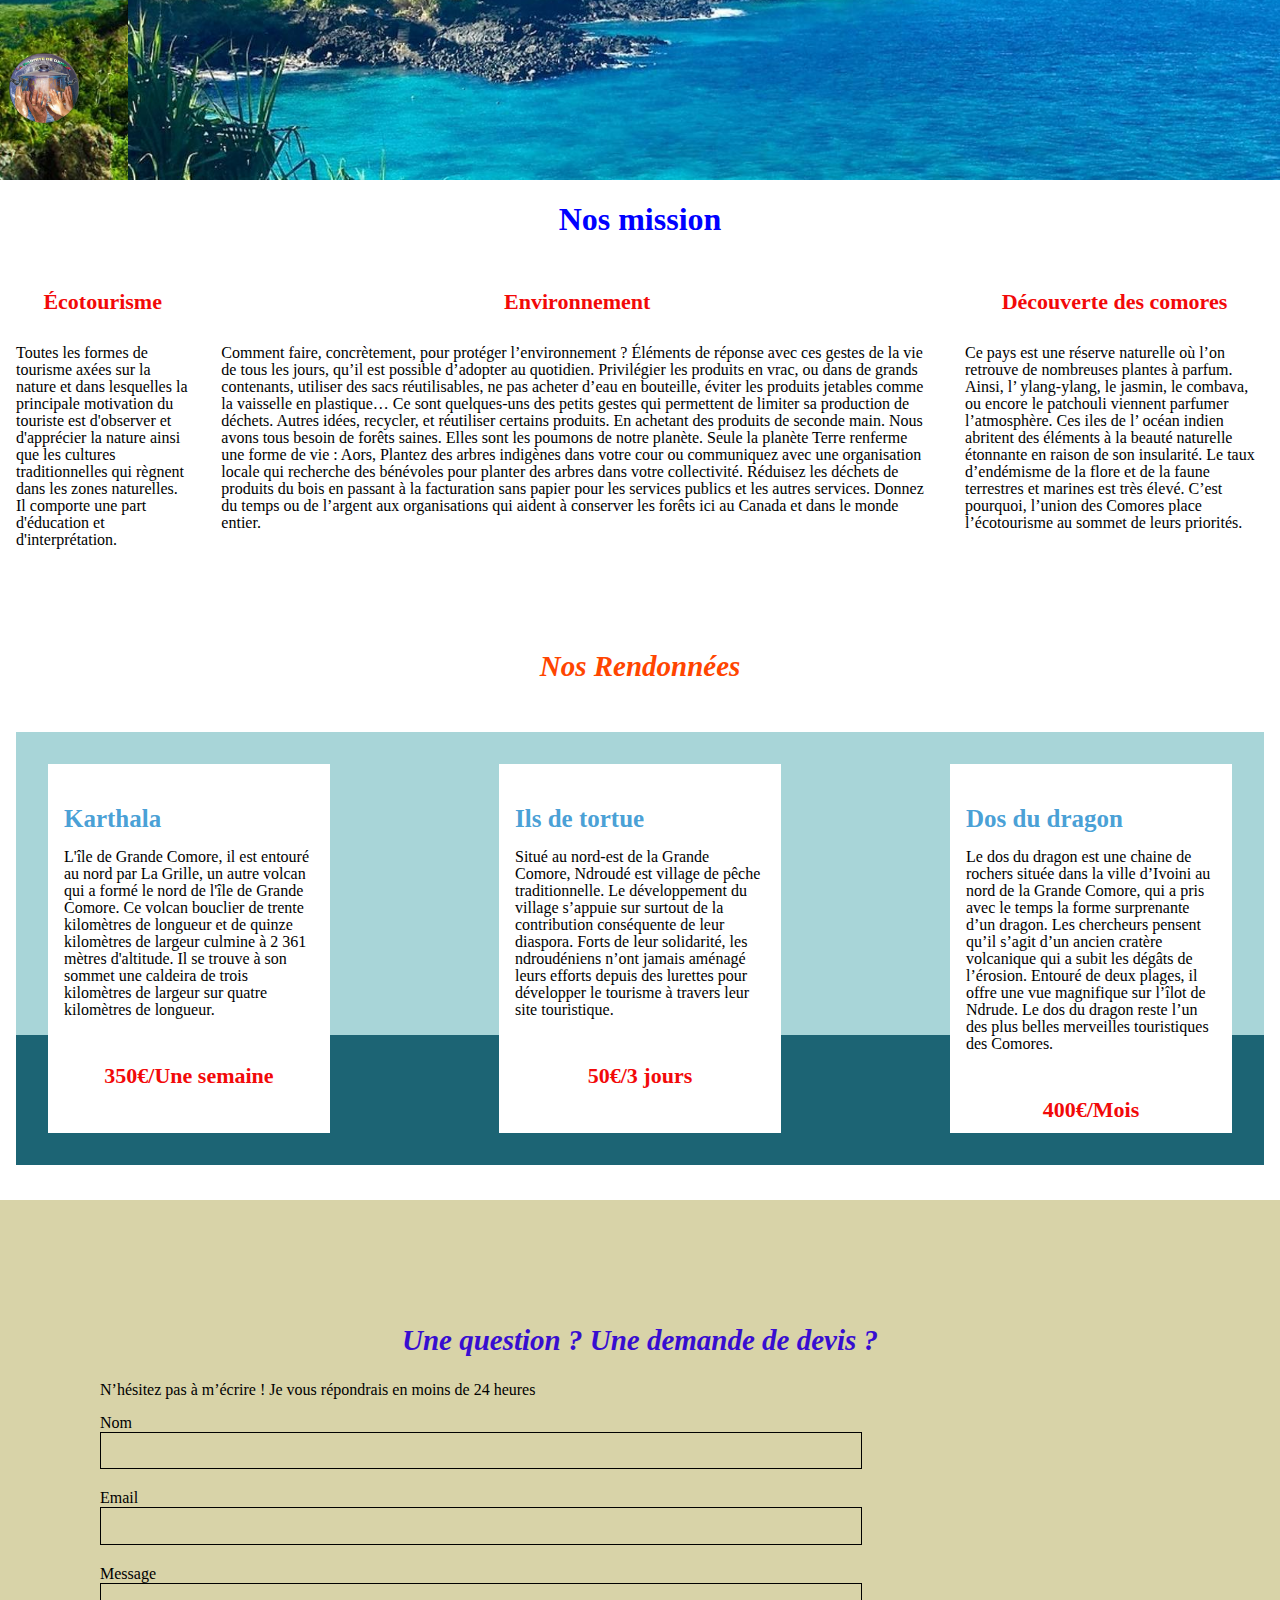
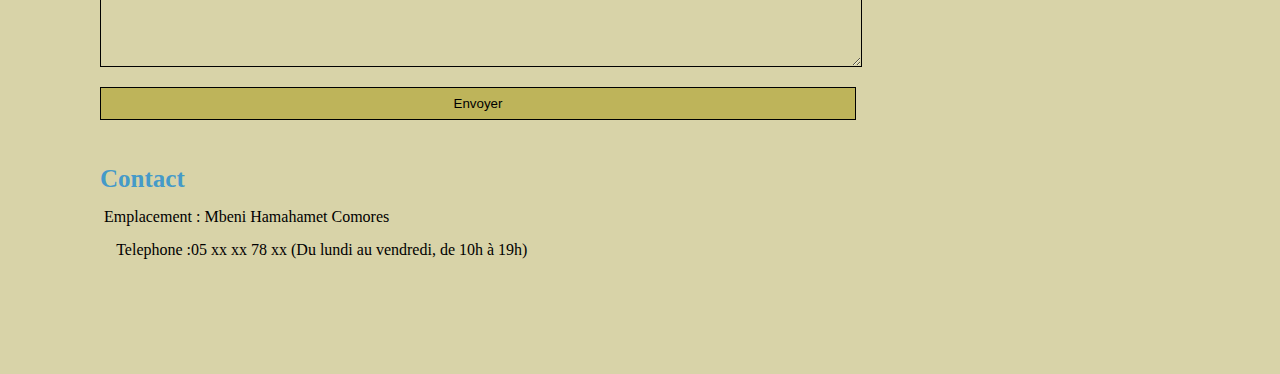
<file: Activite.html>
<!DOCTYPE html>
<html lang="fr">
<head>
    <meta charset="UTF-8">
    <meta http-equiv="X-UA-Compatible" content="IE=edge">
    <meta name="viewport" content="width=device-width, initial-scale=1.0">
    <link rel="stylesheet" href="./assets/style.css">
    <link rel="stylesheet" href="https://use.fontawesome.com/releases/v5.15.4/css/all.css" />
    <link rel="preconnect" href="https://fonts.gstatic.com/" crossorigin>
    <link href="https://fonts.googleapis.com/css2?family=Roboto:wght@300;400;500;700&family=Shrikhand&display=swap" rel="stylesheet">
    <title>Equipe</title>
</head>
<body>
    <header>
        <a href="index.html">
            <img src="./assets/images/marmit.jpg" alt="la marmite logo">
        </a>
        <div>
            <div style="background-image: url('./assets/images/slideshow/falese2.jpg'); background-size: cover; background-position: center; background-repeat: no-repeat; width: 90vw; height: 20vh;"></div>
        </div>
    </header>
    <div class="background">
        <h1>Nos mission</h1>
        <div class="directionRow">
            <article>
               <h4>Écotourisme</h4>
               <p>Toutes les formes de tourisme axées sur la nature et dans lesquelles la principale motivation du touriste est d'observer et d'apprécier la nature ainsi que les cultures traditionnelles qui règnent dans les zones naturelles. 
                 Il comporte une part d'éducation et d'interprétation.
               </p>
           </article>
           <article>
              <h4>Environnement</h4>
              <p>
                Comment faire, concrètement, pour protéger l’environnement ? Éléments de réponse avec ces gestes de la vie de tous les jours, qu’il est possible d’adopter au quotidien.
                Privilégier les produits en vrac, ou dans de grands contenants, utiliser des sacs réutilisables, ne pas acheter d’eau en bouteille, éviter les produits jetables comme la vaisselle en plastique… Ce sont quelques-uns des petits gestes qui permettent de limiter sa production de déchets. Autres idées, recycler, et réutiliser certains produits. 
                En achetant des produits de seconde main.

				Nous avons tous besoin de forêts saines. Elles sont les poumons de notre planète.

                 Seule la planète Terre renferme une forme de vie : Aors,

                       Plantez des arbres indigènes dans votre cour ou communiquez avec une organisation locale qui recherche des bénévoles pour planter des arbres dans votre collectivité.
                       Réduisez les déchets de produits du bois en passant à la facturation sans papier pour les services publics et les autres services.
                        Donnez du temps ou de l’argent aux organisations qui aident à conserver les forêts ici au Canada et dans le monde entier.
              </p>
           </article>
		   <article>
			  <h4>Découverte des comores</h4>
                <p>
					Ce pays est une réserve naturelle où l’on retrouve de nombreuses plantes à parfum. Ainsi, l’ ylang-ylang, le jasmin, le combava, ou encore le patchouli viennent parfumer l’atmosphère.
					Ces iles de l’ océan indien abritent des éléments à la beauté naturelle étonnante en raison de son insularité. Le taux d’endémisme de la flore et de la faune terrestres et marines est très élevé. C’est pourquoi, l’union des Comores place l’écotourisme au sommet de leurs priorités.
				</p>
		    </article>
        </div>
        <!-- <section>
            <div class="slider">
            <div class="slide active"><img src="./assets/images/slideshow/montagne.jfif" alt="Banner  asso"></div>
            <div class="slide"><img src="./assets/images/slideshow/AnimalA.jfif" alt="Banner  asso"></div>
            <div class="slide"><img src="./assets/images/slideshow/AnimalB.jfif" alt="Banner  asso"></div>
            <div class="slide"><img src="./assets/images/slideshow/lac.jfif" alt="Banner  asso"></div>
            <div class="slide"><img src="./assets/images/slideshow/ileau.jfif" alt="Banner  asso"></div>
            <div class="slide"><img src="./assets/images/slideshow/iles.jfif" alt="Banner  asso"></div>
        </section> -->
    </div>
   
        <h5>Nos Rendonnées</h5>
    <article>
        <div id="services">
			<div class="container">
				<div class="service">
					<div class="service__description">
						<h3>Karthala</h3>
						<p>L'île de Grande Comore, il est entouré au nord par La Grille, un autre volcan qui a formé le nord de l'île de Grande Comore.
                         Ce volcan bouclier de trente kilomètres de longueur et de quinze kilomètres de largeur culmine à 2 361 mètres d'altitude. Il se trouve à son sommet une caldeira de trois kilomètres de largeur sur quatre kilomètres de longueur.
						</p>
					</div>
					<div class="service__price">
						<h4>350€/Une semaine</h4>
					</div>

				</div>
				<div class="service">
					<div class="service__description">
						<h3>Ils de tortue</h3>
						<p>Situé au nord-est de la Grande Comore, Ndroudé est  village de pêche traditionnelle.  Le développement du village s’appuie sur  surtout de la contribution conséquente de leur diaspora. Forts de leur solidarité, les ndroudéniens n’ont jamais aménagé leurs efforts depuis des lurettes pour développer le tourisme à travers leur site touristique.
						</p> 
					</div>
					<div class="service__price">
						<h4>50€/3 jours</h4>
					</div>
				</div>
				<div class="service">
					<div class="service__description">
						<h3>Dos du dragon</h3>
						<p>Le dos du dragon est une chaine de rochers située dans la ville d’Ivoini au nord de la Grande Comore, qui a pris avec le temps la forme surprenante d’un dragon.
                           Les chercheurs pensent qu’il s’agit d’un ancien cratère volcanique qui a subit les dégâts de l’érosion.
                           Entouré de deux plages, il offre une vue magnifique sur l’îlot de Ndrude. Le dos du dragon reste l’un des plus belles merveilles touristiques des Comores.</p>
					</div>
					<div class="service__price">
						<h4>400€/Mois</h4>
					</div>
				</div>
			</div>
		</div> 
    </article>
    <footer id="contact">
			<div class="container">
				<div class="form-container">
					<h2>Une question ? Une demande de devis ?</h2>
					<p> N’hésitez pas à m’écrire ! Je vous répondrais en moins de 24 heures</p>
					<form action="traitement.php" method="post">
						<label for="nom">Nom</label>
						<input type="text" name="nom" id="nom">
						<label for="email">Email</label>
						<input type="email" name="email" id="email">
						<label for="message">Message</label>
						<textarea name="message" id="message" cols="30" rows="10"></textarea>
						<input type="submit" value="Envoyer">
					</form>
					<div class="informations">
						<h3>Contact</h3>
						<p>
							<i class="fa-solid fa-location-dot" aria-hidden="true"></i>
							<span class="visually-hidden">Emplacement</span>
							: Mbeni Hamahamet Comores
						</p>
						<p>
							<i class="fa-solid fa-phone" aria-hidden="true"></i>
							<span class="visually-hidden">Telephone</span>
							:05 xx xx 78 xx (Du lundi au vendredi, de 10h à 19h)
						</p>
						
					</div>
				</div>
				
			</div>
	</footer>
	<script src="./assets/projet.js"></script>
</body>
</html>
</file>
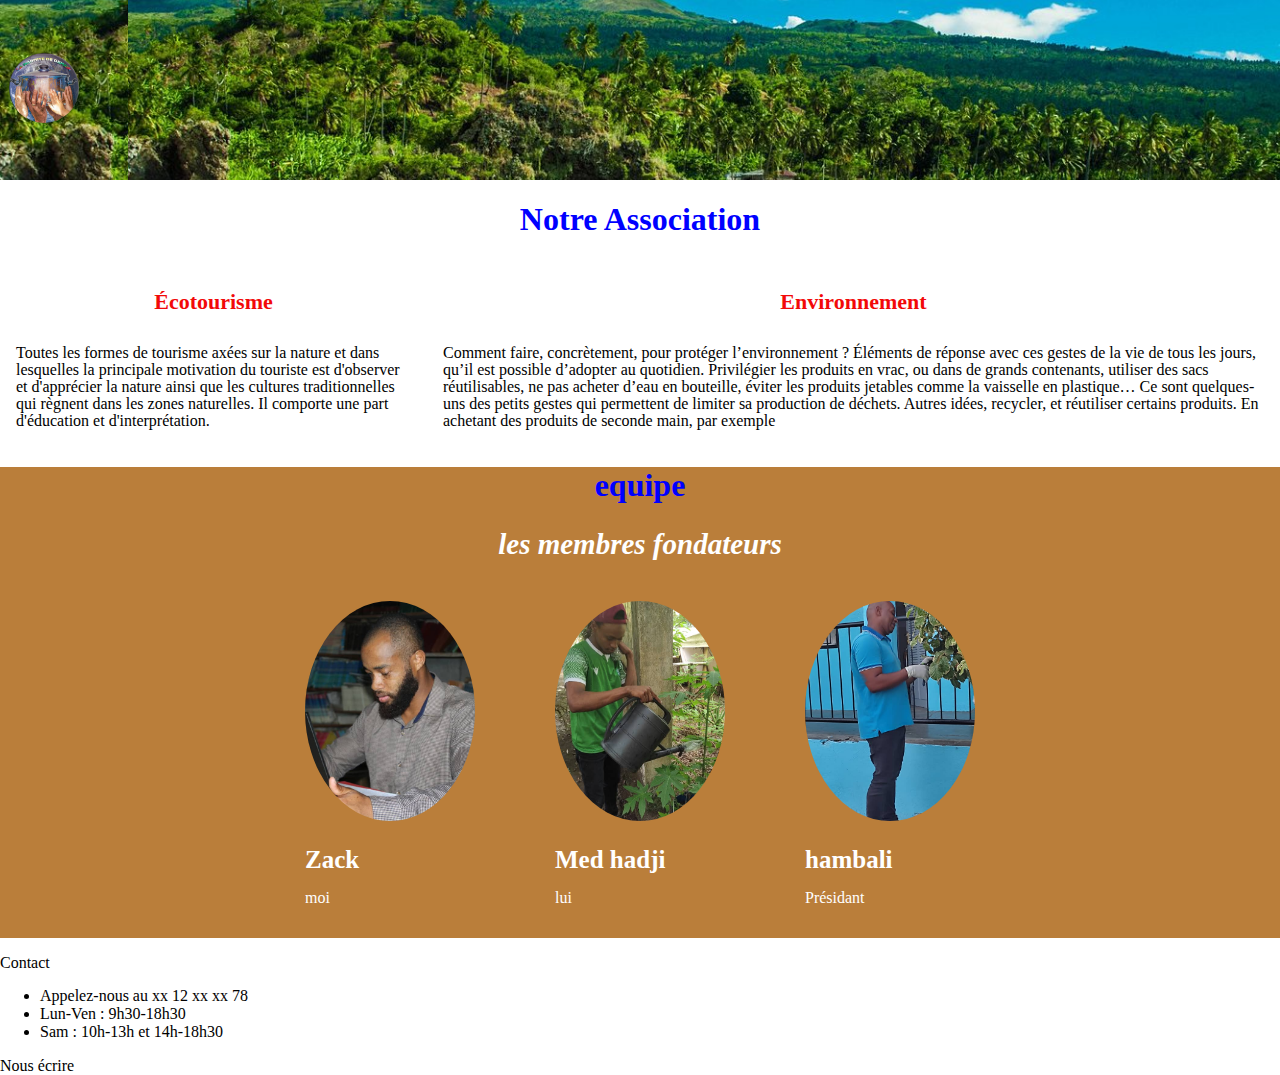
<file: Equipe.html>
<!DOCTYPE html>
<html lang="fr">
<head>
    <meta charset="UTF-8">
    <meta http-equiv="X-UA-Compatible" content="IE=edge">
    <meta name="viewport" content="width=device-width, initial-scale=1.0">
    <link rel="stylesheet" href="./assets/style.css">
    <link rel="stylesheet" href="https://use.fontawesome.com/releases/v5.15.4/css/all.css" />
    <link rel="preconnect" href="https://fonts.gstatic.com/" crossorigin>
    <link href="https://fonts.googleapis.com/css2?family=Roboto:wght@300;400;500;700&family=Shrikhand&display=swap" rel="stylesheet">
    <title>Equipe</title>
</head>
<body>
    <header>
        <a href="index.html">
            <img src="./assets/images/marmit.jpg" alt="la marmite logo">
        </a>
        <div>
            <div style="background-image: url('./assets/images/slideshow/plagepp.jpg'); background-size: cover; background-position: center; background-repeat: no-repeat; width: 90vw; height: 20vh;"></div>
        </div>
    </header>
    <div class="background">
        <h1>Notre Association</h1>
        <div class="directionRow">
            <article>
               <h4>Écotourisme</h4>
               <p>Toutes les formes de tourisme axées sur la nature et dans lesquelles la principale motivation du touriste est d'observer et d'apprécier la nature ainsi que les cultures traditionnelles qui règnent dans les zones naturelles. 
                 Il comporte une part d'éducation et d'interprétation.
               </p>
           </article>
           <article>
              <h4>Environnement</h4>
              <p>
                Comment faire, concrètement, pour protéger l’environnement ? Éléments de réponse avec ces gestes de la vie de tous les jours, qu’il est possible d’adopter au quotidien.
                Privilégier les produits en vrac, ou dans de grands contenants, utiliser des sacs réutilisables, ne pas acheter d’eau en bouteille, éviter les produits jetables comme la vaisselle en plastique… Ce sont quelques-uns des petits gestes qui permettent de limiter sa production de déchets. Autres idées, recycler, et réutiliser certains produits. 
                En achetant des produits de seconde main, par exemple
              </p>
           </article>
        </div>
    </div>
    <div class="sectionLinearGradientBackground">
        <h1>equipe</h1>
        <section>						
            <div class="whiteContentSection">
                <h2>les membres fondateurs</h2>	
                <div class="directionRow">
                   <figure>									
                    <img src="./assets/images/Zack.jpg" alt="homme en chemise">		
                    <figcaption><div class="directionColumn"><h3>Zack</h3><p>moi</p></div></figcaption></figure>
                   <figure>
                    <img src="./assets/images/Medhadji.jpg" alt="homme propre">
                    <figcaption><div class="directionColumn"><h3>Med hadji</h3><p>lui</p></div></figcaption>
                   </figure>	
                    <figure>									
                    <img src="./assets/images/hambali.jpg" alt="homme ">
                    <figcaption><div class="directionColumn"><h3>hambali</h3><p>Présidant</p></div></figcaption>
                    </figure>						  
                </div>	
            </div>	
        </section>	
    </div>
    <footer>
        <div>
            <p class="footer-contact">Contact</p>
            <ul>
                <li>Appelez-nous au xx 12 xx xx 78</li>
                <li>Lun-Ven : 9h30-18h30</li>
                <li>Sam : 10h-13h et 14h-18h30</li>
            </ul>
        </div>
       
        <div>
            <a href="mailto:contact@print-it.tld" class="btn">Nous écrire</a>
        </div>
    </footer> 
</body>
</html>
</file>
<file: assets/style.css>
header{
    display: flex;
    width: 100%;
    justify-content: space-between;
    padding: 0;
    align-items: center;
    background-image: url("./images/slideshow/plagepp.jpg");
    background-size: cover;
    background-position: center;
}
.fa-square-instagram {
    color: #ed72fd; 
    font-family: Font Awesome 5 Brands; 
    font-weight: 400;
}
.fa-brands{
    display: inline-block;
    font: 14px / 1 FontAwesome;
    font-size: inherit;
    text-rendering: auto;
    -webkit-font-smoothing:antialiased;
}

body{
   margin: 0%;
}
main{
    margin: 0.4rem;
}

header img{
    width: 70px;
    height: 70px;
    margin-left: 9px;
    border-radius: 50px;
}

article{
    margin-left: 1rem;
    margin-right: 1rem;
}
h1{
    text-align: center;
    color: blue;
}
h5{
  text-align: center; 
  color: orangered; 
  font-size: 29px;
  font-style: italic;
  margin-top: 86px;
}
h4{ 
    text-align: center;
    color: rgb(242, 9, 9);
    font-size: 22px;
}
a{
    text-decoration: none;
    color: inherit;
}
.bordhead{
    display: flex;
    justify-content: space-between;
    margin-right: 1rem;
}
.deadbar{
    display: flex;
    text-decoration: none;
    margin-right: 10px;
    color: white;
}
.deadbars{
    text-decoration: none;
    margin-left: 10px;
    color: white;
}
.deadbar:hover{
    border-top: 2px solid blue;
    color: blue;
}
.deadbars:hover{
    border-top: 2px solid blue;
    color: blue;
}
.grid{
    display: flex;
    width: 100%;
    height: 56px;
}
.grid img{
    width: 100%;
    height: auto;
    border: 0px;
    vertical-align: middle;
}

.gridImg{
    width: 180px;
    height: 123px;
    padding: 0.5rem;
    margin-bottom: 2rem;
}

/* les visites */
.restaurants {
    background-color: #fff;
}

.cards {
    display: grid;
    gap: 50px 98px;
    padding: 25px 0 0 0;
}

.cardsl {
    display: grid;
    gap: 30px 30px;
    padding: 1rem;
}

.card {
    background-color: #fff;
    -webkit-box-shadow: 0px 4px 8px 5px rgba(0,0,0,.07);
    box-shadow: 0px 4px 8px 5px rgba(0,0,0,.07);
    text-decoration: none;
    color: #000;
    position: relative;
}

.cardImage img{  
    width: 100%;
    height: 173px;
    object-fit: cover;
}

.cardImagel img{  
    width: 100%;
    height: 173px;
    object-fit: cover;
    border-radius: 0.5rem;
}

.card__footer {
    display: -webkit-box;
    display: -ms-flexbox;
    display: flex;
    -webkit-box-orient: horizontal;
    -webkit-box-direction: normal;
    -ms-flex-direction: row;
    flex-direction: row;
    -webkit-box-pack: justify;
    -ms-flex-pack: justify;
    justify-content: space-between;
    -webkit-box-align: center;
    -ms-flex-align: center;
    align-items: center;
    padding: 20px 40px 20px 15px;

    
}

@media screen and (min-width : 860px){
 .cards {
    display: grid;
    grid-template-columns: 1fr 1fr;
    grid-template-rows: 1fr 1fr;
    gap: 50px 98px;
    padding: 25px 0 0 0;
 }
 .cardImage img {
    height: 258px;
 }

 .cardImagel img {
    height: 258px;
 }

 .cardsl {
    display: grid;
    grid-template-columns: 1fr 1fr;
    grid-template-rows: 1fr 1fr;
    gap: 30px 30px;
    padding: 1rem;
 }
}


.card__title {
    font-size: 18px;
    margin: 0 0 5px 0;
}
.card__subtitle {
    font-size: 16px;
    font-weight: 300;
}


/* equipe */
.marcher{
    display: flex;
    width: 100%;
    height: px;
}
.imgfor{
    display: flex;
    width: 100%;
    height: 144px;
    flex-direction: row;
    justify-content: center;
}

@media screen and (max-width : 665px){
 .marcher {
    display: grid;
    gap: 50px 98px;
    padding: 25px 0 0 0;
 }
}
.taill img{
    display: flex;
    width: 40px;
    height: 33px;
}
.bordur img{
    width: 900px;
    height: 82px;
    object-fit: cover;
    border-radius: 0%;
    align-items: center;
    margin: auto;
}

.directionRow {
    display: flex;
    flex-direction: row;
    justify-content: center;
}

.hero {
  width: 100%;
  height: 400px;
  background-image: url("./images/slideshow/ileau.jfif");
  background-size: cover;
  background-position: center;
 
}

@media screen and (max-width : 665px){
 .directionRow {
    display: grid;
    gap: 50px 98px;
    padding: 25px 0 0 0;
 }
}
.directionRow img{
    display: flex;
    width: 170px;
    height: 220px;
    border-radius: 50%;
    object-fit: cover;
}

h3 {
    font-weight: 800;
    font-size: 25px;
    line-height: 27px;
    color: rgba(42, 144, 207, 0.865);
    margin-bottom: 0;
}
h2{
    text-align: center;
    color: #370dd0;
    font-size: 29px;
    font-style: italic;
}
p {
    font-family: 'Archivo';
    font-style: normal;
    font-weight: 400;
    font-size: 16px;
    line-height: 17px;
    color: var(--drak-grey-color);
}
.whiteContentSection h2,
.whiteContentSection h3,
.whiteContentSection p {
	color:  white;
}

.sectionLinearGradientBackground {
    background-color: rgb(186, 126, 58);
    margin: 0%;
}

/* Activites */

/* autre css */
.slider {
    position: relative;
    width: 100%;
    overflow: hidden;
    object-fit: cover;
}
  
.slide {
    display: none;
    width: 100%;
    height: 595px; /* ou toute autre hauteur souhaitée */
    line-height: 300px; /* centrer le texte verticalement */
    font-size: 24px;
    object-fit: cover;
    object-position: center;
}

.slide img {
   display: block;
   width: 100%;
   height: 100%; 
   object-fit: cover; 
}
  
.slide.active {
    display: block;
    object-fit: cover;
}

/* services */
#services{
    margin:auto;
    background-color:#A8D5D8;
    position:relative;
}
#services .container::before{
    content:' ';
    background-color:#1C6474;
    position:absolute;
    width:100%;
    height:30%;
    bottom:0;
    left:0;
    z-index:0;
}
#services .container{
    justify-content:space-between;
    display:flex;
    padding: 2em;
}
.service{
    background-color:#fff;
    max-width: 250px;
    width:30%;
    height:337px;
    padding:1em;
    display:flex;
    flex-direction:column;
    justify-content:space-between;
    z-index:1;
}

/* footer */

.fa-solid{
    -webkit-font-smoothing: antialiased;
    display: var(--fa-display, inline-block);
    font-style: normal;
    font-variant: normal;
    line-height: 1;
    text-rendering: auto;
}

#contact{
    margin:auto;
    background-color:#D8D3A8;
    position:relative;
    padding-inline:100px;
    padding-block:100px;
    margin-top:35px;

}
#contact .container{
    display:flex;
}
.picture.right::before{
    content:' ';
    background-color:#BEB45A;
    width:374px;
    height:329px;
    position:absolute;
    bottom:0;
    right:0;
    z-index:-1;
}

.form-container{
    flex:2;
}
form{
    display:flex;
    flex-direction:column;
    width:70%;
    align-items:flex-start;
}
form input{
    width:100%;
    background-color:transparent;
    border:solid 1px;
    height:2.5em;
    margin-bottom:20px;
}
form textarea{
    width:100%;
    background-color:transparent;
    border:solid 1px;
    height:5em;
    line-height:2.5em;
    font-size:1.2em;
    margin-bottom:20px;
}
input[type="submit"]{
    background-color:#BEB45A;
    padding:.5em 1em;
}
    @media all and (max-width:1180px){
        .picture{flex:2}
        #about,#contact .container{align-items:center}
        .about-me__title{margin-top:0;margin-bottom:1em}
        #about-me h6,#about-me p{width:100%}
    }

    @media all and (max-width:1000px){
        #about{flex-direction:column}
        .picture{width:50%}
        .picture.left::before{width:100%;height:30%;position:absolute;bottom:auto;top:0;left:0;z-index:-1}
        .about-me__title{text-align:center;margin-top:1em}
        #services .container{flex-direction:column}
        .service{width:100%;max-width:100%;height:auto;margin:2em 0}
        .service__description{margin-bottom:1em}
        #services .container::before{width:30%;height:100%;bottom:0;right:0;left:auto;z-index:0}
        #contact .container{flex-direction:column}
        #contact .picture.right{margin-top:1em}
        .picture.right::before{width:100%;height:30%;position:absolute;bottom:0;right:0;z-index:-1}
    }

    @media all and (max-width:650px){
        .top-header{flex-direction:column;padding-inline:0}
        .top-header .nav,.top-header .nav ul{width:100%;padding:0 0 0 0}
        .top-header .nav li{flex:1;padding-block:1em;text-align:center}
        .picture.left::before,.picture.right::before{height:150px}
        #services .container{align-items:center}
        .service{max-width:90%}
        #about,#contact{padding-inline:2em;padding-block:2em}
        form{width:100%}
        .picture{width:80%}
        .image-size{width:100%}
        .directionRow {
                       display: grid;
                       flex-direction: row;
                       justify-content: center;
                    }
    }
</file>
